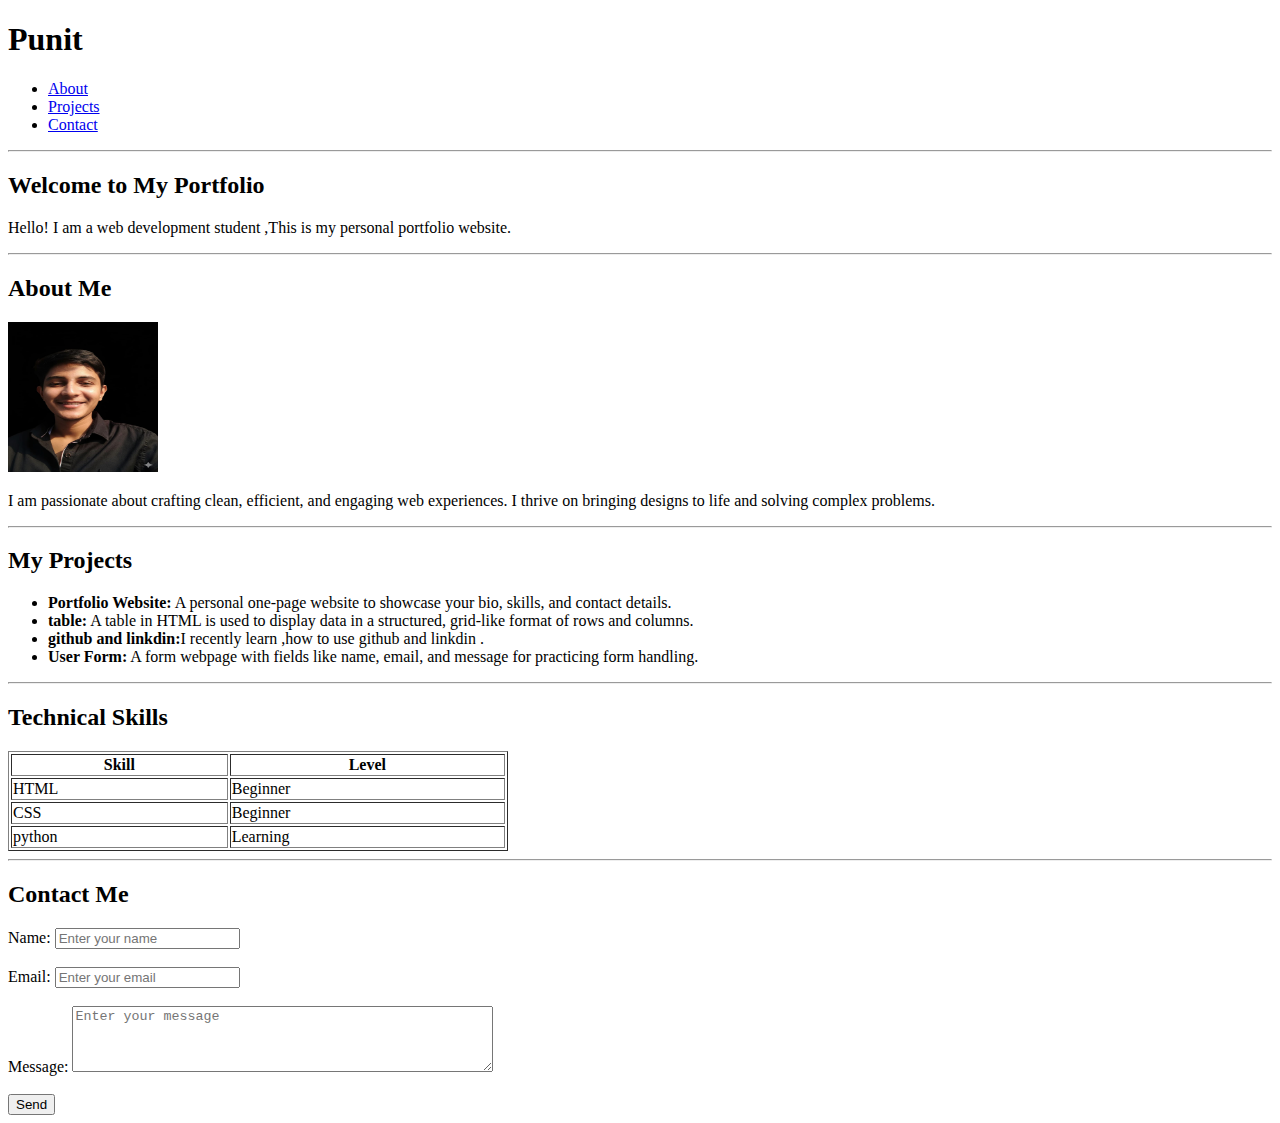
<file: Lab1/Index.html>
<!DOCTYPE html>
<html lang="en">
<head>
    <meta charset="UTF-8">
    <meta name="viewport" content="width=device-width, initial-scale=1.0">
    <title> My Portfolio</title>
    
</head>
<body>

    <header>
        <h1>Punit</h1>
        <nav class="header-nav">
            <ul>
                <li><a href="#about">About</a></li>
                <li><a href="#projects">Projects</a></li>
                <li><a href="#contact">Contact</a></li>
            </ul>
        </nav>
    </header>

    <hr> <section id="welcome">
        <h2>Welcome to My Portfolio</h2>
        <p>Hello! I am a web development student ,This is my personal portfolio website.</p>
    </section>

    <hr>

    <section id="about">
        <h2>About Me</h2>
        <div class="profile-image" aria-label="profile image placeholder"></div> 
        <img src="WhatsApp Image 2025-10-04 at 16.27.18_b541d4cc.jpg" width="150px" height="150px">
        
    
        <p>I am passionate about crafting clean, efficient, and engaging web experiences. I thrive on bringing designs to life and solving complex problems.</p>
    </section>

    <hr>

    <section id="projects">
        <h2>My Projects</h2>
        <ul>
            <li><strong>Portfolio Website:</strong> A personal one-page website to showcase your bio, skills, and contact details.</li>
            <li><strong>table:</strong> A table in HTML is used to display data in a structured, grid-like format of rows and columns.</li>
            <li><strong>github and linkdin:</strong>I recently learn ,how to use github and linkdin .</li>
            <li><strong>User Form:</strong> A form webpage with fields like name, email, and message for practicing form handling.</li>
        </ul>
    </section>

    <hr>

    <section id="skills">
        <h2>Technical Skills</h2>
        <table>
             <table border="1" width="500px">
            <thead>
                <tr>
                    <th>Skill</th>
                    <th>Level</th>
                </tr>
            </thead>
            <tbody>
                <tr>
                    <td>HTML</td>
                    <td>Beginner</td>
                </tr>
                <tr>
                    <td>CSS</td>
                    <td>Beginner</td>
                </tr>
                <tr>
                    <td>python</td>
                    <td>Learning</td>
                </tr>
            </tbody>
        </table>
    </section>

    <hr>

    <section id="contact">
        <h2>Contact Me</h2>
        <form>
            <label for="name">Name:</label>
            <input type="text" id="name" name="name" placeholder="Enter your name"><br><br>

            <label for="email">Email:</label>
            <input type="email" id="email" name="email" placeholder="Enter your email"><br><br>

            <label for="message">Message:</label>
            <textarea id="message" name="message" rows="4" cols="50" placeholder="Enter your message"></textarea><br><br>
            
            <button type="submit">Send</button>
        </form>
    </section>

</body>
</html>
</file>
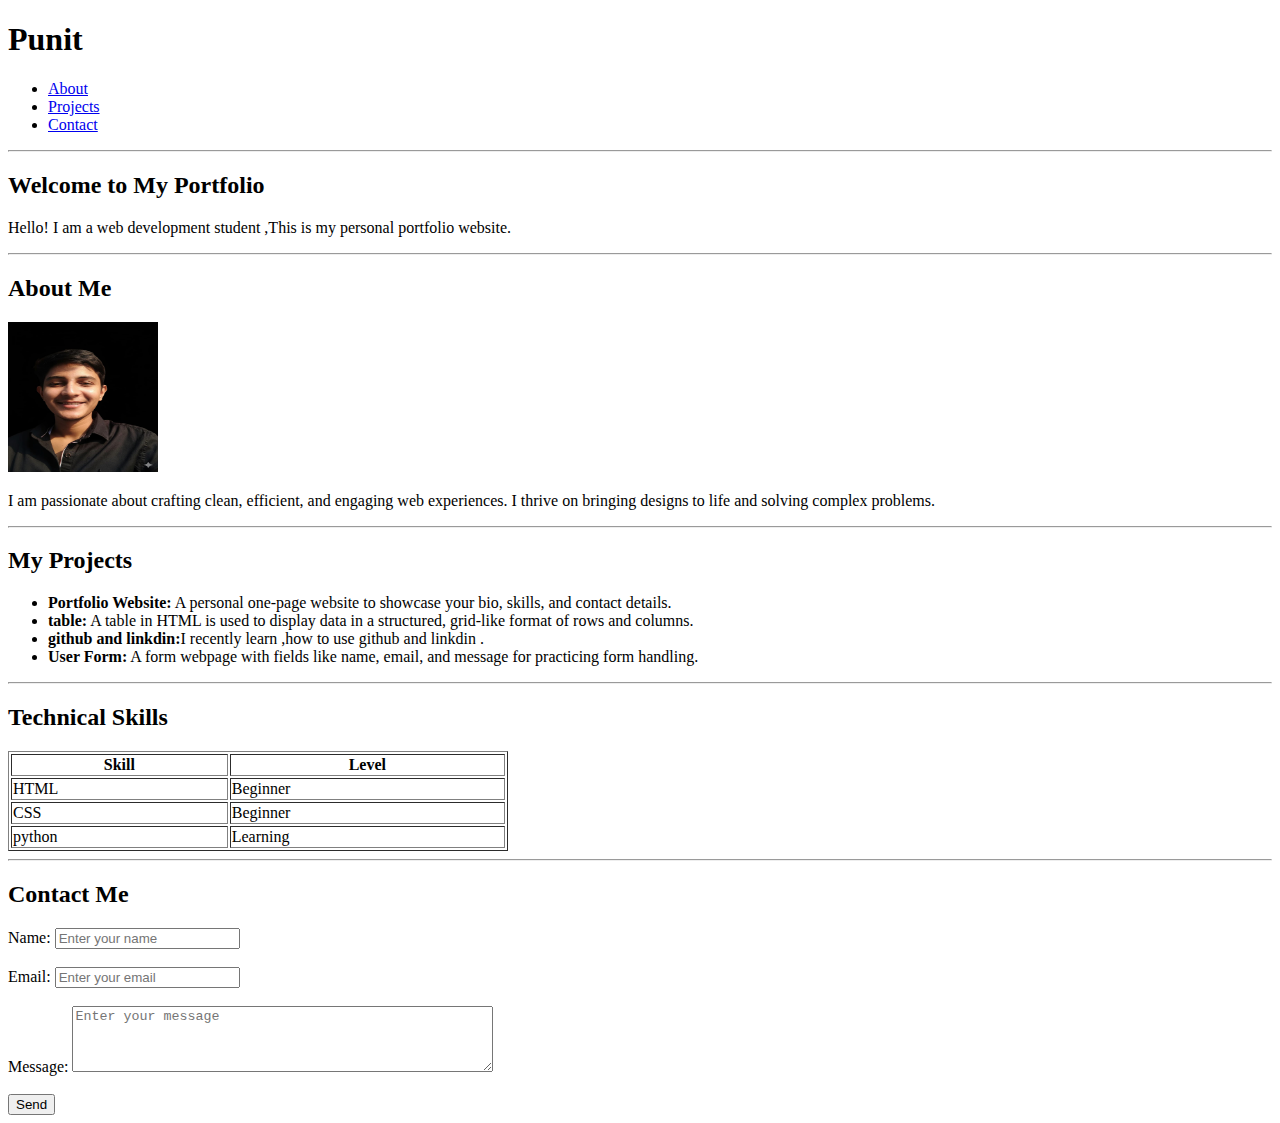
<file: lab 1.html>
<!DOCTYPE html>
<html lang="en">
<head>
    <meta charset="UTF-8">
    <meta name="viewport" content="width=device-width, initial-scale=1.0">
    <title> My Portfolio</title>
    
</head>
<body>

    <header>
        <h1>Punit</h1>
        <nav class="header-nav">
            <ul>
                <li><a href="#about">About</a></li>
                <li><a href="#projects">Projects</a></li>
                <li><a href="#contact">Contact</a></li>
            </ul>
        </nav>
    </header>

    <hr> <section id="welcome">
        <h2>Welcome to My Portfolio</h2>
        <p>Hello! I am a web development student ,This is my personal portfolio website.</p>
    </section>

    <hr>

    <section id="about">
        <h2>About Me</h2>
        <div class="profile-image" aria-label="profile image placeholder"></div> 
        <img src="WhatsApp Image 2025-10-04 at 16.27.18_b541d4cc.jpg" width="150px" height="150px">
        
    
        <p>I am passionate about crafting clean, efficient, and engaging web experiences. I thrive on bringing designs to life and solving complex problems.</p>
    </section>

    <hr>

    <section id="projects">
        <h2>My Projects</h2>
        <ul>
            <li><strong>Portfolio Website:</strong> A personal one-page website to showcase your bio, skills, and contact details.</li>
            <li><strong>table:</strong> A table in HTML is used to display data in a structured, grid-like format of rows and columns.</li>
            <li><strong>github and linkdin:</strong>I recently learn ,how to use github and linkdin .</li>
            <li><strong>User Form:</strong> A form webpage with fields like name, email, and message for practicing form handling.</li>
        </ul>
    </section>

    <hr>

    <section id="skills">
        <h2>Technical Skills</h2>
        <table>
             <table border="1" width="500px">
            <thead>
                <tr>
                    <th>Skill</th>
                    <th>Level</th>
                </tr>
            </thead>
            <tbody>
                <tr>
                    <td>HTML</td>
                    <td>Beginner</td>
                </tr>
                <tr>
                    <td>CSS</td>
                    <td>Beginner</td>
                </tr>
                <tr>
                    <td>python</td>
                    <td>Learning</td>
                </tr>
            </tbody>
        </table>
    </section>

    <hr>

    <section id="contact">
        <h2>Contact Me</h2>
        <form>
            <label for="name">Name:</label>
            <input type="text" id="name" name="name" placeholder="Enter your name"><br><br>

            <label for="email">Email:</label>
            <input type="email" id="email" name="email" placeholder="Enter your email"><br><br>

            <label for="message">Message:</label>
            <textarea id="message" name="message" rows="4" cols="50" placeholder="Enter your message"></textarea><br><br>
            
            <button type="submit">Send</button>
        </form>
    </section>

</body>
</html>
</file>
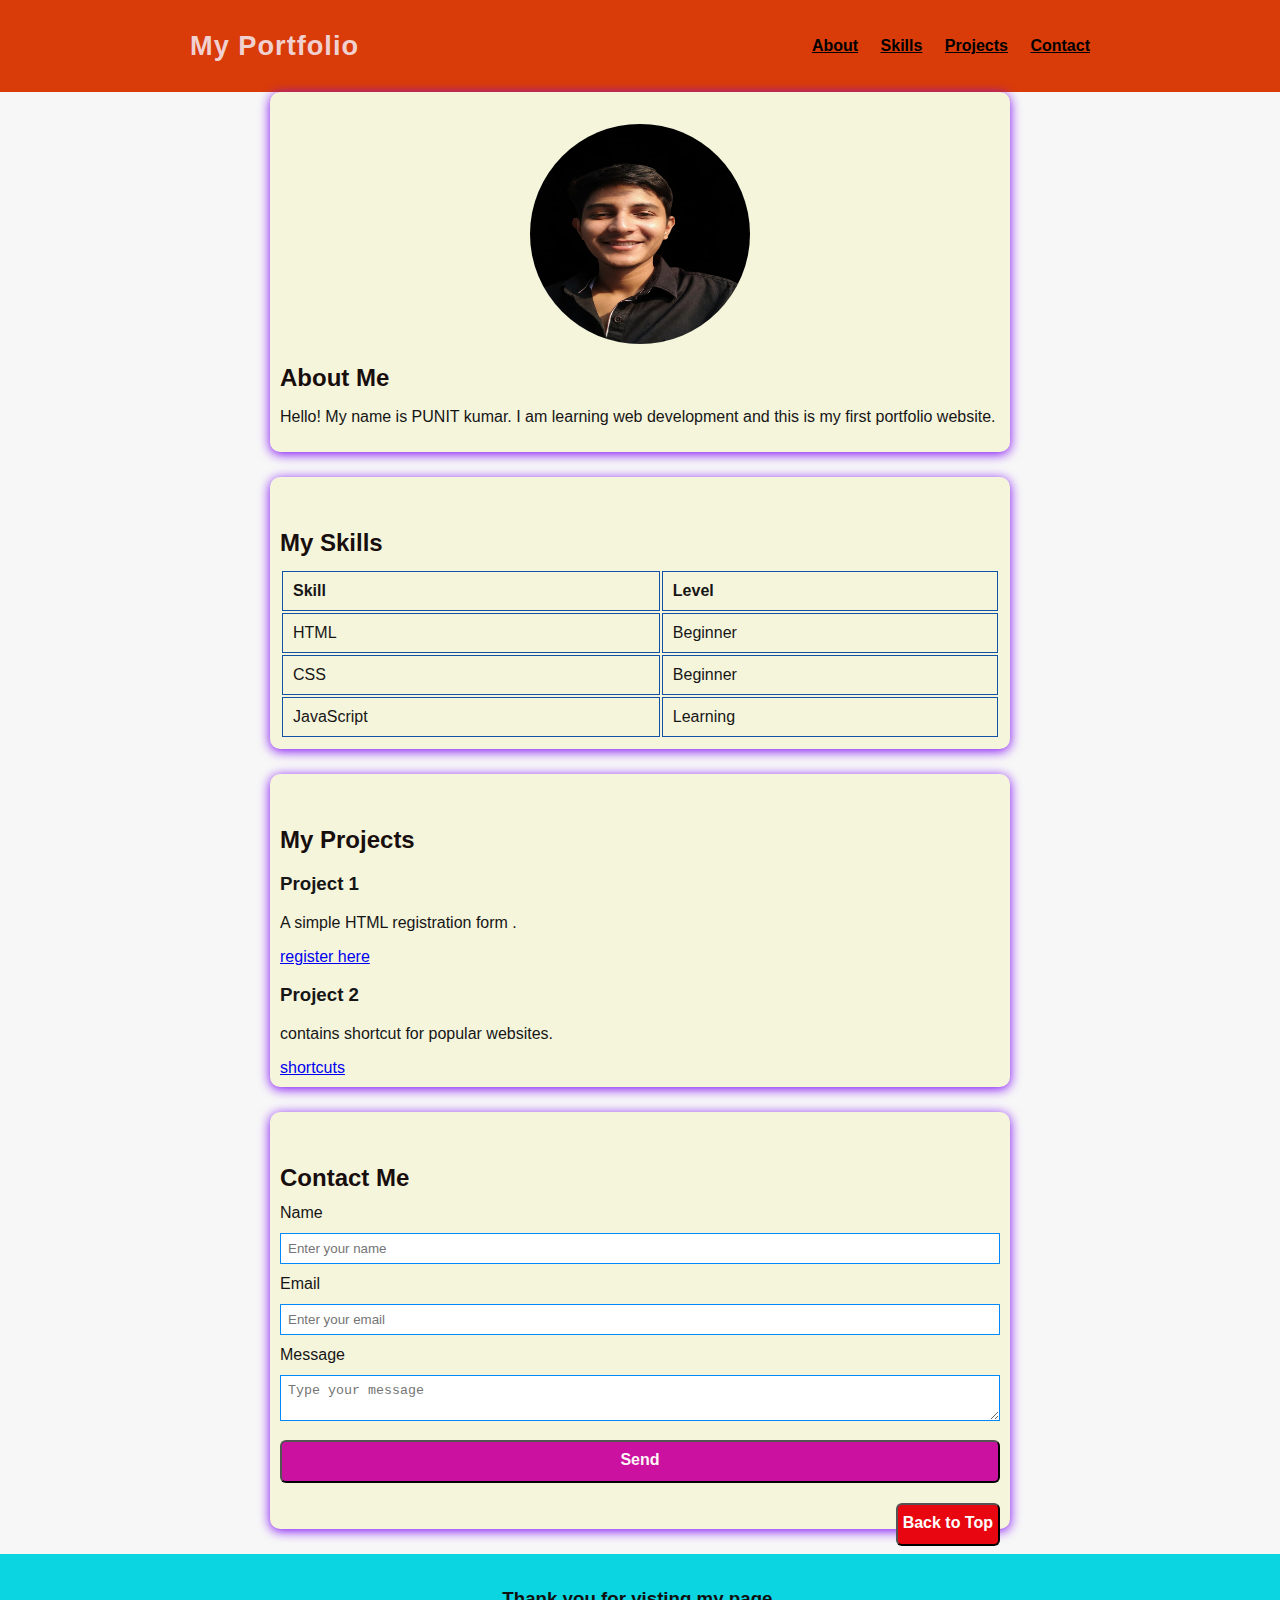
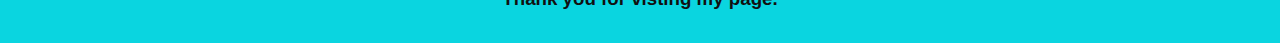
<file: Lab2/index .html>
<!DOCTYPE html>
<html lang="en">
<head>
    <meta charset="UTF-8">
    <meta name="viewport" content="width=device-width, initial-scale=1.0">
    <title> My Portfolio </title>
    <link rel="stylesheet" href="style.css">
</head>
<body>
    <header>
        <div class="navbar">
            <h1>My Portfolio</h1>
            <nav>
                <a href="#about">About</a>
                <a href="#skills">Skills</a>
                <a href="#projects">Projects</a>
                <a href="#contact">Contact</a>
            </nav>
        </div>
    </header>
    <main>
        <section id="about" class="about">
            <img src="WhatsApp Image 2025-10-04 at 16.27.18_b541d4cc.jpg" alt="me" class="image">

            <h2>About Me</h2>
            <p>Hello! My name is PUNIT kumar. I am learning web development and this is my first portfolio website.</p>

        </section>

        <section id="skills">
            <h2>My Skills</h2>
            <table>
                <tr>
                    <th>Skill</th>
                    <th>Level</th>
                </tr>
                <tr>
                    <td>HTML</td>
                    <td>Beginner</td>
                </tr>
                <tr>
                    <td>CSS</td>
                    <td>Beginner</td>
                </tr>
                <tr>
                    <td>JavaScript</td>
                    <td>Learning</td>
                </tr>
            </table>
        </section>

        <section id="projects">
            <h2>My Projects</h2>
            <div class="project-card">
                <h3>Project 1</h3>
                <p>A simple HTML registration form .</p>
                <a href="/REISTRATION FORM.HTML">register here </a>
            </div>
            <div class="project-card">
                <h3>Project 2</h3>
                <p> contains shortcut for popular websites.</p>
                <a href="/ASSIGNMET02.html">shortcuts</a>
            </div>
        </section>

        <section id="contact">
            <h2>Contact Me</h2>
            <form>
                <label for="name">Name</label>
                <input type="text" id="name" name="name" placeholder="Enter your name">

                <label for="email">Email</label>
                <input type="email" id="email" name="email" placeholder="Enter your email">

                <label for="message">Message</label>
                <textarea id="message" name="message" placeholder="Type your message"></textarea>

                <button type="submit">Send</button>
            </form>

            <br>

            <button class="top" type="button">Back to Top</button>

            <br>

        </section>
    </main>


    <footer>
        <h3>  Thank you for visting my page. </h3>
    </footer>


</body>
</html>
</file>
<file: Lab2/style.css>
body {
    font-family: 'Segoe UI', Arial, sans-serif;
    margin: 0;
    background: #f7f7f7;
    color: #171616;
}
header {
    background: #d93c08;
    color: #f1d0d0;
    padding: 12px ;
}
.navbar {
    display: flex;
    align-items: center;
    justify-content: space-between;
    max-width: 900px;
    margin: 0 auto;
    padding: 0 10px;
}
.navbar h1 {
    font-size: 1.7em;
    letter-spacing: 1px;
}
nav a {
    color: #0e0e0d;
    margin-left: 18px;
    font-weight: 600;
}

nav a {
    color: #000000;
}

.image {
    display: block;
    margin: 0 auto 10px auto;
    width: 220px;
    height: 220px;
    border-radius: 50%;
    background: #0b0b0b;
    box-shadow: black;
}


section {
    padding: 32px 10px 10px 10px;
    max-width: 720px;
    margin: 0 auto 25px auto;
    background: beige;
    border-radius: 10px;
    box-shadow: 0 2px 12px #7d06f5;
}


h2 {
    color: #180e0e;
    margin-bottom: 12px;
}


table {
    width: 100%;
   border: black;
   
    
    
}


table th, table td {
    border: 1px solid #1351a7;
    padding: 10px;
    text-align: left;
}


form {
    display: grid;
    gap: 11px;
    margin-top: 10px;
}


input, textarea {
    padding: 7px;
    border-width: 5px;
    border: 1px solid #0089fa;
    font-size: 1;
}


button {
    background: #ca119f;
    color: #fdf6f6;
    padding: 9px 5px 12px 5px ;
    border-radius: 6px;
    cursor: pointer;
    margin-top: 8px;
    font-size: 1em;
    font-weight: 600;
}



.top {
    background: #e80611;
    color: #ffffff;
    margin-top: 2px ;
    float: right;
}


footer {
    text-align: center;
    padding: 15px;
    background: #0ad5e0;
    color: #111010;
    margin-top: 20px;
    
}
</file>
